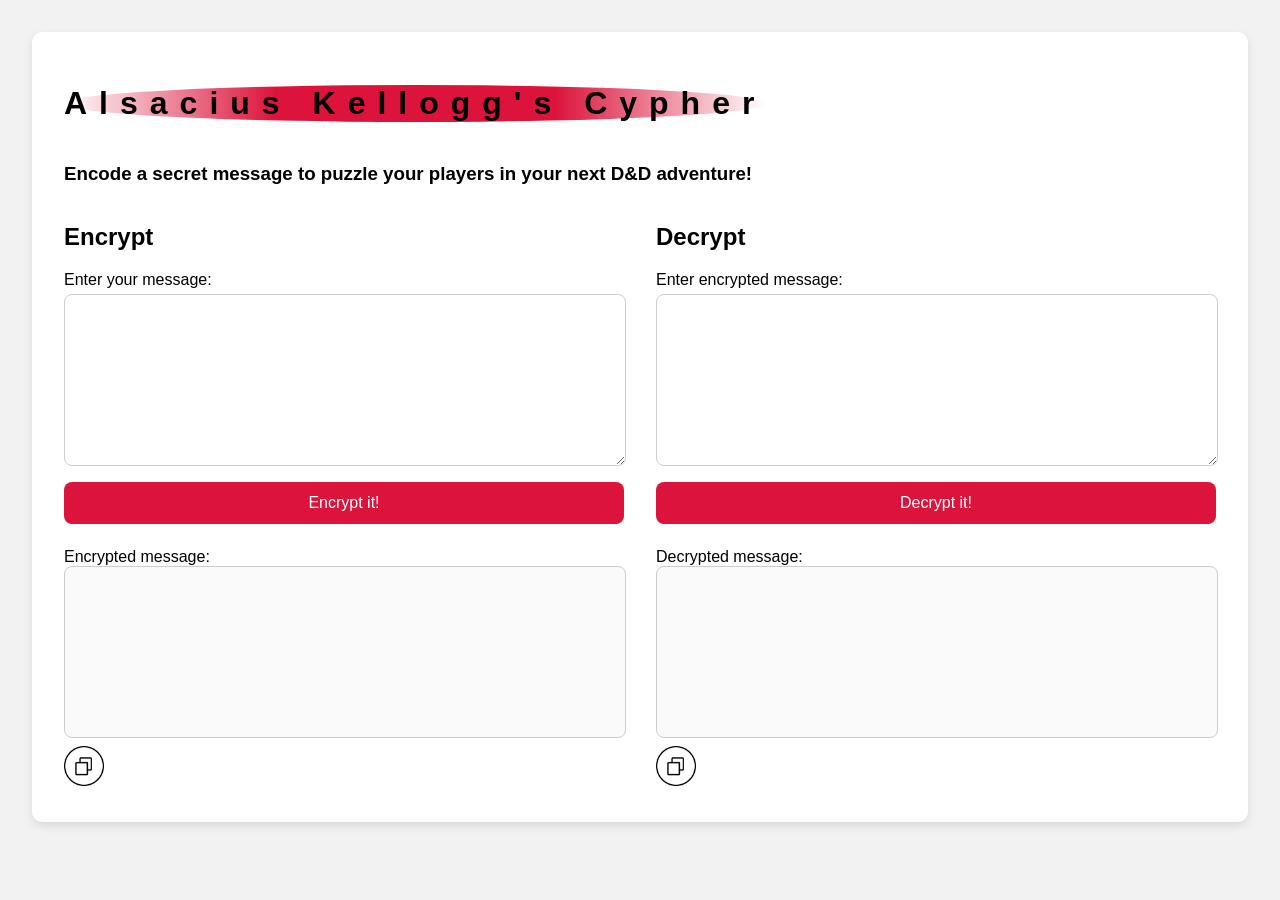
<file: index.html>
<!DOCTYPE html>
<html lang="en">
<head>
  <meta charset="UTF-8" />
  <meta name="viewport" content="width=device-width, initial-scale=1.0" />
  <title>Cypher Tool</title>
  <link rel="stylesheet" href="stylesheet.css">
  <script defer src="cypher.js"></script>
</head>
<body>
  <div class="container">
    <h1>Alsacius Kellogg's Cypher</h1>
    <h3>Encode a secret message to puzzle your players in your next D&D adventure!</h3>
    <div class="tool-grid">
      <!-- Encryption Section -->
      <div class="tool-section">
        <h2>Encrypt</h2>
        <label for="input-text">Enter your message:</label>
        <textarea id="input-text" maxlength="10000"></textarea>
        <button id="encrypt-btn">Encrypt it!</button>

        <div class="output">
          <label for="output-text">Encrypted message:</label>
          <div id="output-text" class="output-area"></div>
          <div class="copy-btn">
            <img src="copy-icon.png" id="copy-encrypt" aria-label="Copy to clipboard"></img>
            <span class="tooltip">Copy to clipboard</span>
          </div>
        </div>
      </div>

      <!-- Decryption Section -->
      <div class="tool-section">
        <h2>Decrypt</h2>
        <label for="decrypt-input-text">Enter encrypted message:</label>
        <textarea id="decrypt-input-text" maxlength="10000"></textarea>
        <button id="decrypt-btn">Decrypt it!</button>

        <div class="output">
          <label for="decrypt-output-text">Decrypted message:</label>
          <div id="decrypt-output-text" class="output-area"></div>
          <div class="copy-btn">
            <img src="copy-icon.png" id="copy-decrypt" aria-label="Copy to clipboard"></img>

            <span class="tooltip">Copy to clipboard</span>
          </div>
        </div>
      </div>
    </div>
  </div>
</body>
</html>
</file>
<file: stylesheet.css>
body {
  font-family: Arial, sans-serif;
  background-color: #f2f2f2;
  margin: 0;
  padding: 2rem;
  display: flex;
  justify-content: center;
}

h1 {
  letter-spacing: 12px;
  background: linear-gradient(to right, rgba(0, 0, 0, 0) 0%, crimson 30%, crimson 70%, rgba(0, 0, 0 ,0) 100%);
  flex-shrink: 1;
  display: inline-block;
  border-radius: 50%;
}

label {
  margin-bottom: 5px;
}
.container {
  background: white;
  border-radius: 10px;
  padding: 2rem;
  box-shadow: 0 4px 10px rgba(0, 0, 0, 0.1);
  max-width: 1400px;
  width: 100%;
}

.tool-grid {
  display: flex;
  flex-wrap: wrap;
  gap: 2rem;
  justify-content: space-between;
}

.tool-section {
  flex: 1 1 45%;
  display: flex;
  flex-direction: column;
}

textarea {
  width: calc(100% - 20px);
  height: 150px;
  padding: 10px;
  margin-bottom: 1rem;
  border: 1px solid #ccc;
  border-radius: 8px;
  font-size: 1rem;
  resize: vertical;
}

button {
  background-color: crimson;
  color: white;
  border: none;
  padding: 0.75rem 1.5rem;
  border-radius: 8px;
  cursor: pointer;
  font-size: 1rem;
  transition-duration: 0.2s;
}

button:hover {
  transform: translate(-3px, -3px);
  transition-duration: 0.2s;
  box-shadow: 3px 3px 3px 0px black;
}

button:active {
  background-color: rgb(252, 76, 76);
  box-shadow: 0px 0px 0px 0px black;
  transform: translate(3px, 3px);
  transition-duration: 0.1s;
}

.output {
  margin-top: 1.5rem;
}

.output-area {
  width: calc(100% - 20px);
  height: 150px;
  padding: 10px;
  border: 1px solid #ccc;
  border-radius: 8px;
  background-color: #fafafa;
  white-space: pre-wrap;
  overflow-y: auto;
}

.copy-btn {
  position: relative;
  display: inline-flex;
  align-items: center;
  margin-top: 0.5rem;
  height: 40px;
  width: 40px;
  transition-duration: 0.2s;
  border-radius: 50%;
}

.copy-btn:hover {
  box-shadow: 3px 3px 3px 0px black;
  transform: translate(-3px, -3px);
  transition-duration: 0.2s;
}

.copy-btn:active {
  transition-duration: 0.1s;
  transform: translate(3px, 3px);
  box-shadow: 0px 0px 0px 0px black;
}

.copy-btn img {
  max-height: 100%;
  max-width: auto;
}

.tooltip {
  visibility: hidden;
  background-color: #333;
  color: #fff;
  text-align: center;
  border-radius: 5px;
  padding: 5px;
  position: absolute;
  top: -35px;
  left: 50%;
  transform: translateX(-50%);
  opacity: 0;
  transition: opacity 0.3s;
  font-size: 0.8rem;
  white-space: nowrap;
}

.copy-btn:hover .tooltip {
  visibility: visible;
  opacity: 1;
}

.clipboard-icon {
  margin-left: 0.5rem;
}

@media (max-width: 767px) {
  body {
    font-family: Arial, sans-serif;
    background-color: #f2f2f2;
    margin: 0px;
    padding: 0px;
    display: flex;
    justify-content: center;
  }

  h1 {
    letter-spacing: 0px;
    color: #ffe3e3;
    background: crimson;
    flex-grow: 1;
    display: inline-block;
    border-radius: 0%;
    text-align: center;
    padding: 5px;
    font-size: 24px;
    box-shadow: 3px 4px 3px 1px black;
    text-shadow: 2px 2px 7px rgb(80, 6, 21);
  }

  h2 {
    margin-bottom: 5px;
  }

  h3 {
    margin-top: 10px;
    margin-bottom: 10px;
  }

  label {
    margin-bottom: 5px;
  }
  .container {
    background: white;
    display: flex;
    flex-direction: column;
    border-radius: 10px;
    padding: 1rem;
    box-shadow: 0 4px 10px rgba(0, 0, 0, 0.1);
    max-width: 1400px;
    width: 100%;
  }

  .tool-grid {
    display: flex;
    flex-direction: column;
    gap: 1rem;
    justify-content: space-between;
  }

  .tool-section {
    flex: 1 1 45%;
    display: flex;
    flex-direction: column;
  }

  textarea {
    width: calc(100% - 20px);
    height: 100px;
    padding: 10px;
    margin-bottom: 1rem;
    border: 1px solid #ccc;
    border-radius: 8px;
    font-size: 1rem;
    resize: vertical;
  }

  button {
    background-color: crimson;
    color: white;
    border: none;
    box-shadow: 3px 4px 3px 1px black;
    padding: 0.75rem 1.5rem;
    border-radius: 8px;
    cursor: pointer;
    font-size: 1rem;
    transition-duration: 0.2s;
  }

  button:hover {
    transform: translate(-3px, -3px);
    transition-duration: 0.2s;
    box-shadow: 3px 3px 3px 0px black;
  }

  button:active {
    background-color: rgb(252, 76, 76);
    box-shadow: 0px 0px 0px 0px black;
    transform: translate(3px, 3px);
    transition-duration: 0.1s;
  }

  .output {
    margin-top: 1.5rem;
  }

  .output-area {
    width: calc(100% - 20px);
    height: 100px;
    padding: 10px;
    border: 1px solid #ccc;
    border-radius: 8px;
    background-color: #fafafa;
    white-space: pre-wrap;
    overflow-y: auto;
  }

  .copy-btn {
    position: relative;
    display: inline-flex;
    align-items: center;
    margin-top: 0.5rem;
    height: 40px;
    width: 40px;
    transition-duration: 0.2s;
    border-radius: 50%;
  }

  .copy-btn:hover {
    box-shadow: 3px 3px 3px 0px black;
    transform: translate(-3px, -3px);
    transition-duration: 0.2s;
  }

  .copy-btn:active {
    transition-duration: 0.1s;
    transform: translate(3px, 3px);
    box-shadow: 0px 0px 0px 0px black;
  }

  .copy-btn img {
    max-height: 100%;
    max-width: auto;
  }

  .tooltip {
    visibility: hidden;
    background-color: #333;
    color: #fff;
    text-align: center;
    border-radius: 5px;
    padding: 5px;
    position: absolute;
    top: -35px;
    left: 50%;
    transform: translateX(-50%);
    opacity: 0;
    transition: opacity 0.3s;
    font-size: 0.8rem;
    white-space: nowrap;
  }

  .copy-btn:hover .tooltip {
    visibility: visible;
    opacity: 1;
  }

  .clipboard-icon {
    margin-left: 0.5rem;
  }
}
</file>
